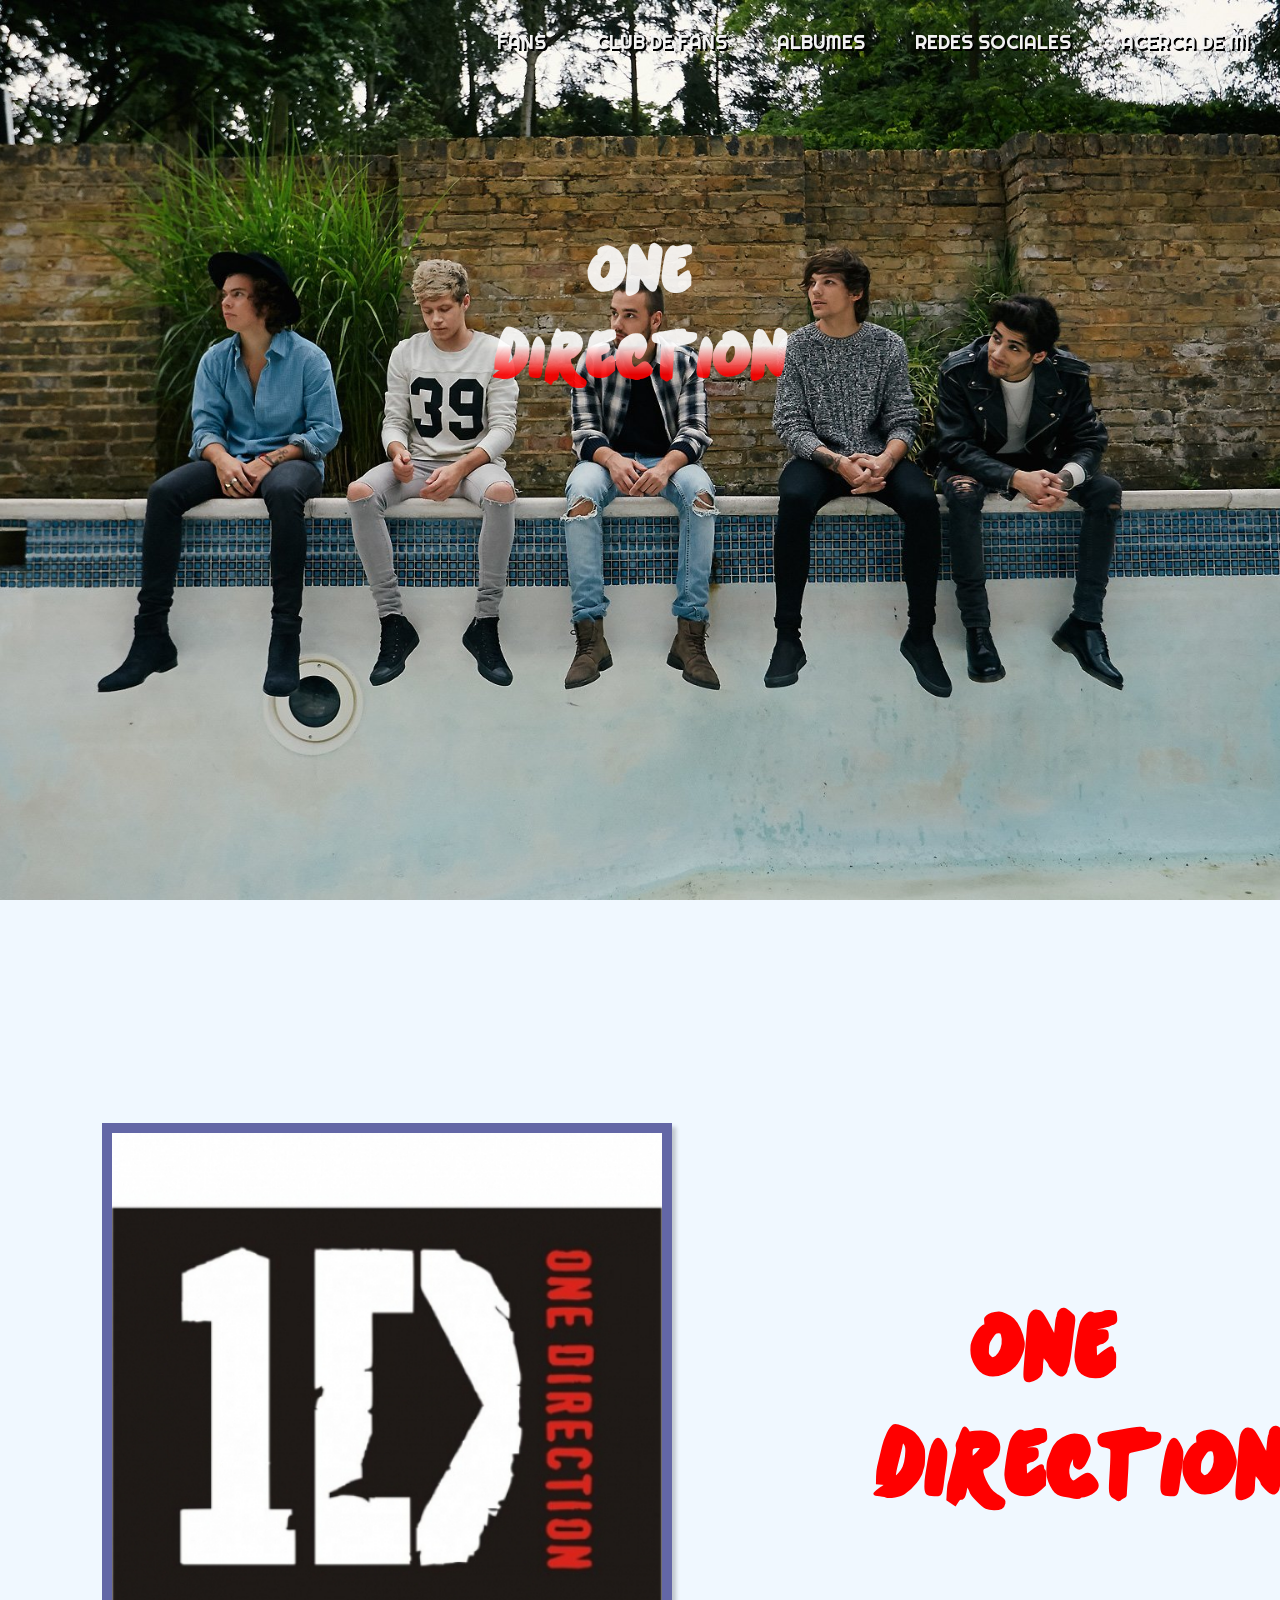
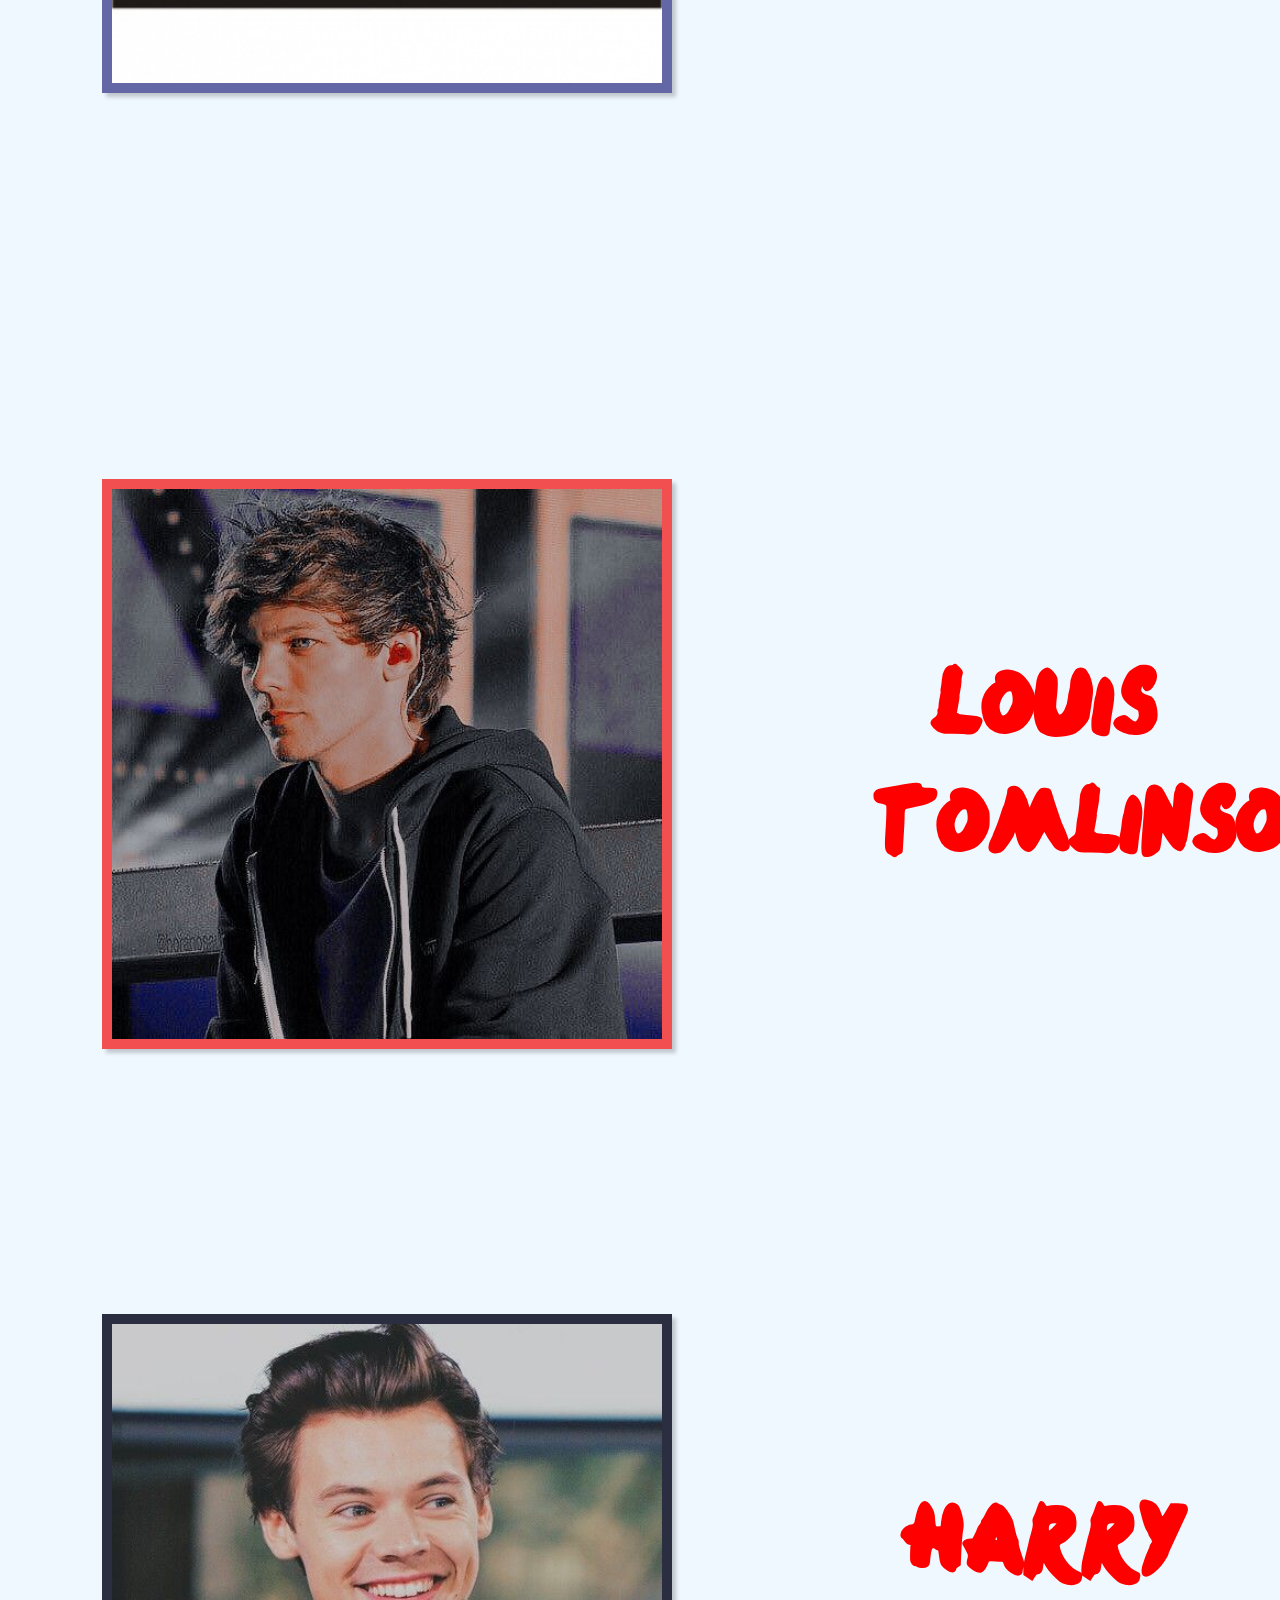
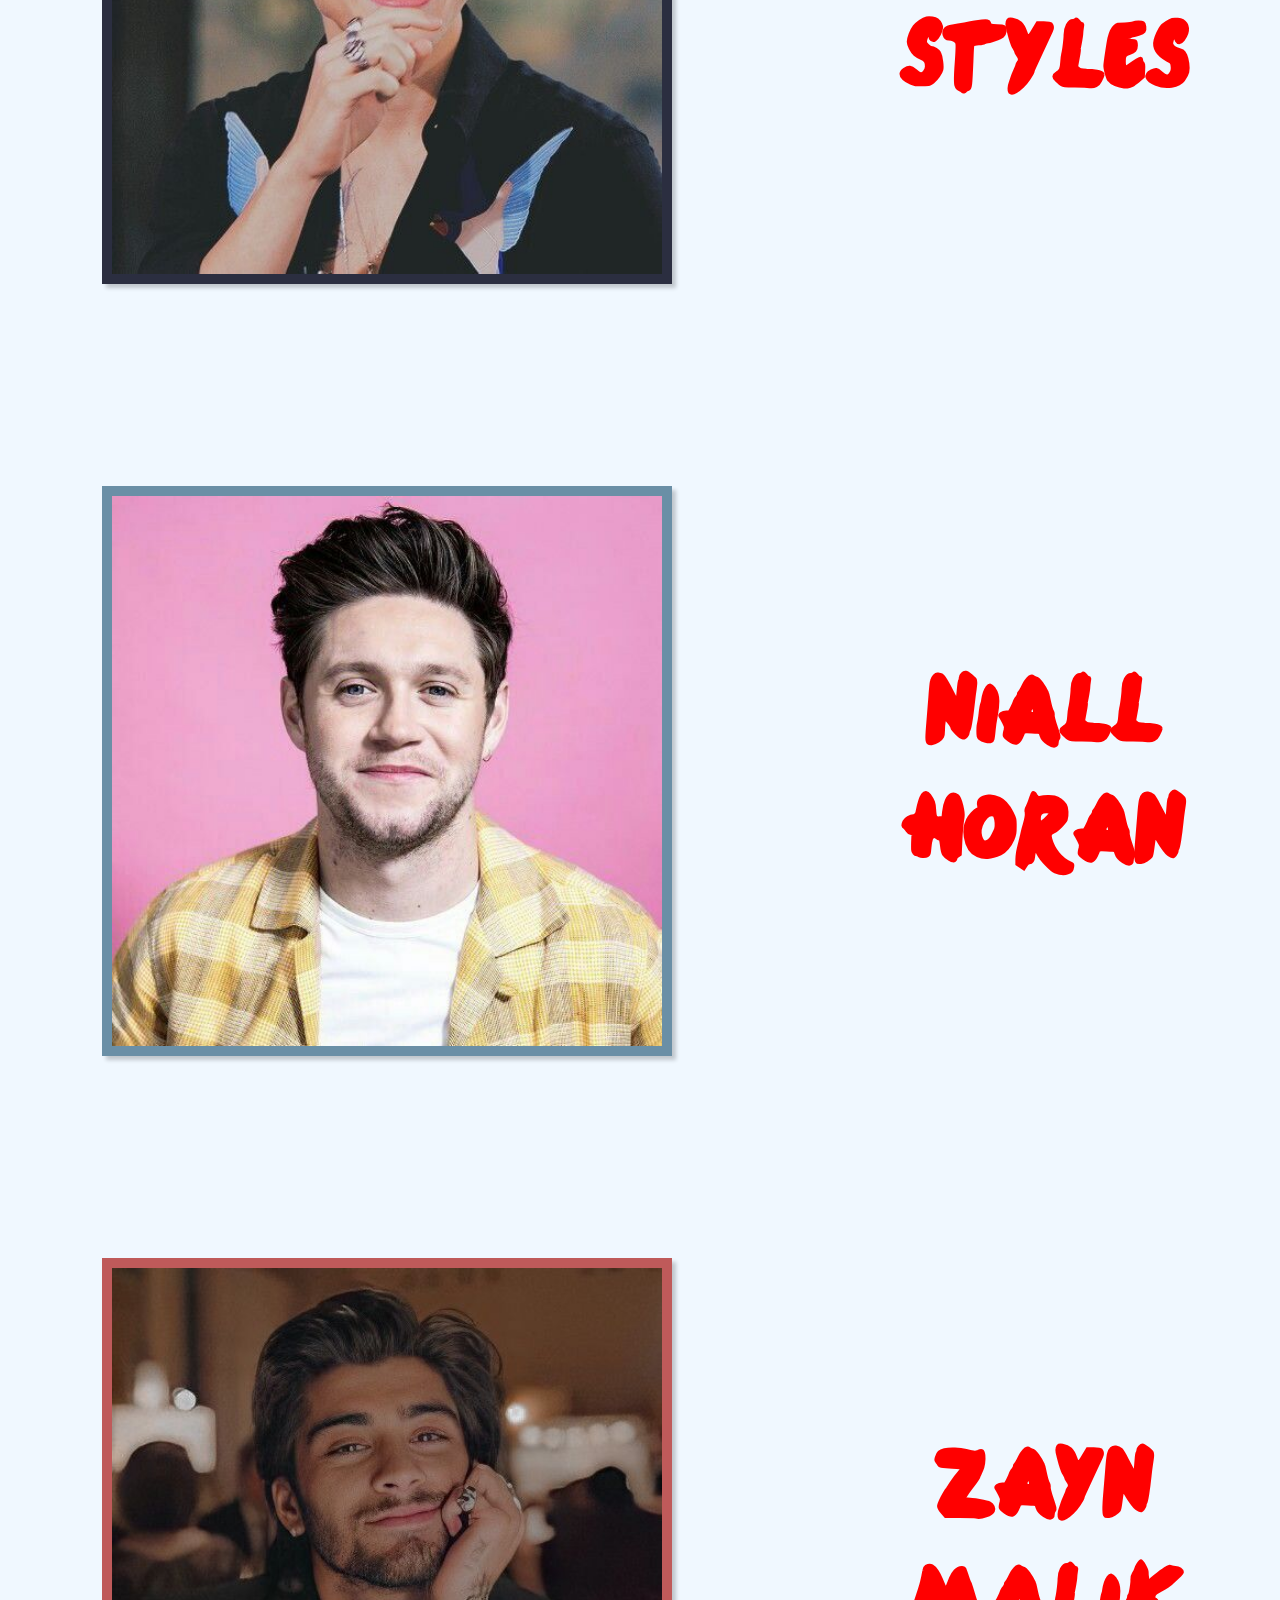
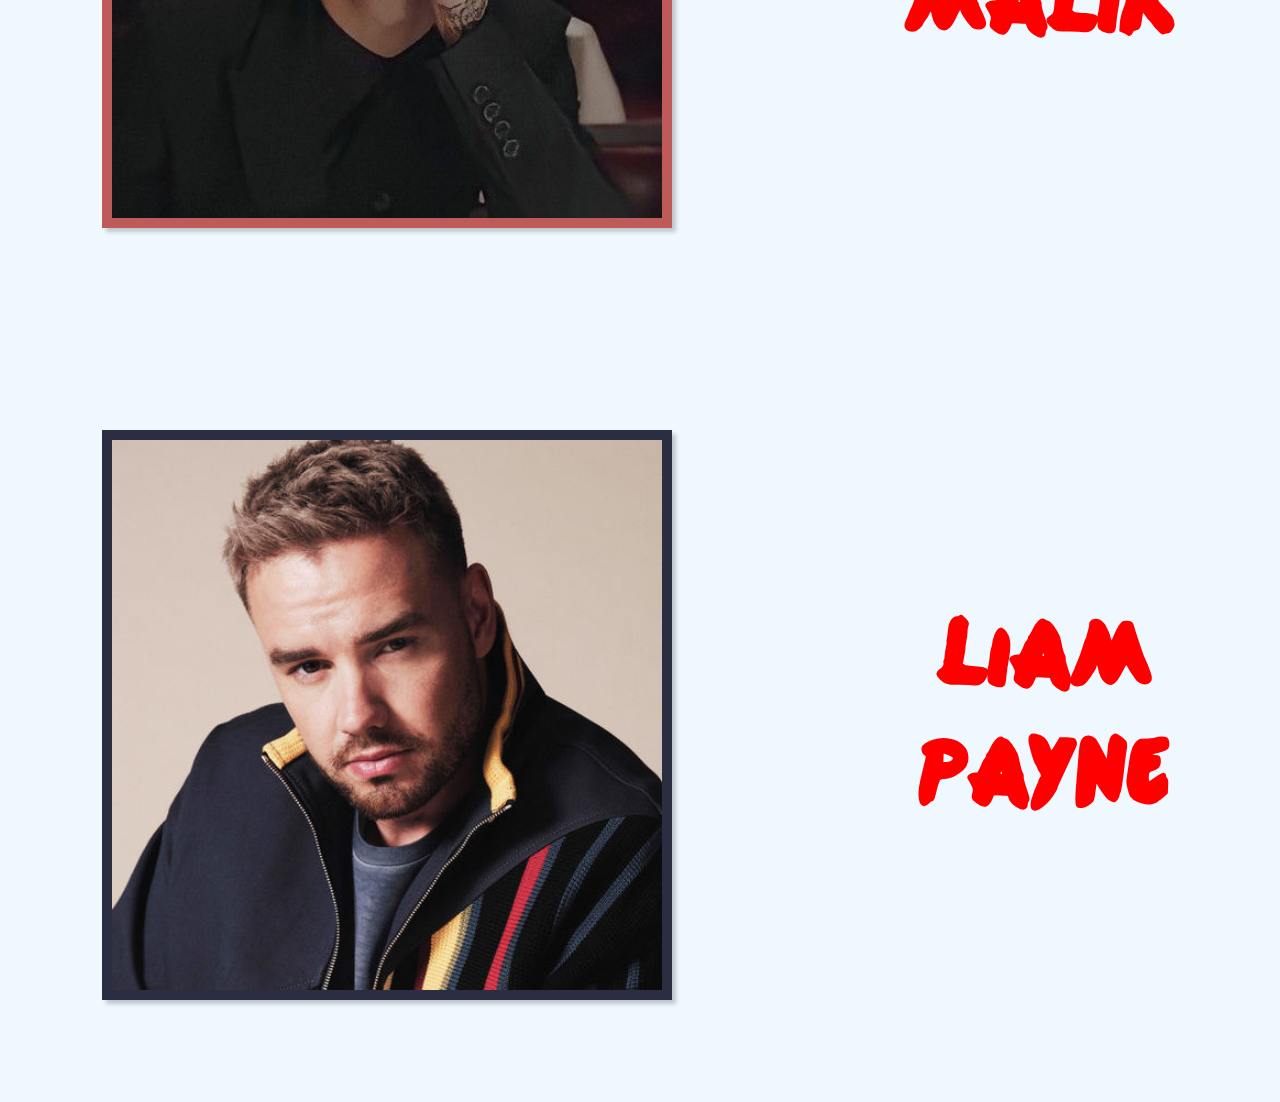
<file: index.html>
<!DOCTYPE html>
<html lang="es">
<head>
    <meta charset="UTF-8">
    <meta name="viewport" content="width=device-width, initial-scale=1.0">
    <title>One Direction</title>
    <link rel="stylesheet" type="text/css"  href="css/estilo.css">
    <link href="https://fonts.googleapis.com/css2?family=Righteous&display=swap" rel="stylesheet">
    <link href="https://fonts.googleapis.com/css2?family=Indie+Flower&family=Righteous&display=swap" rel="stylesheet">
</head>
<body>
    <nav>
        <div id="logo"></div>

        <ul>
            <li><a href="fans/index.html">FANS</a></li>
            <li><a href="Formulario/index2.html">CLUB DE FANS</a></li>
            <li><a href="carrusel.1ALUMNO/index.html">ALBUMES</a></li>
            <li><a href="Redes_Sociales/index.html">REDES SOCIALES</a></li>
            <li><a href="Acercademi/index.html">ACERCA DE MI</a></li>
        </ul>
    </nav>

    <section id="slider">
        <div id="content-images-slider">
            <div class="image-slider rellax" data-rellax-speed="-10" style="background-image: url(images/1d.jpg)"></div>
            <div class="text-slider rellax" data-rellax-speed="-25">
                <h1 id="slider-text">ONE DIRECTION</h1><br>
            
            </div>


        </div>
    </section>
    
    <section id="content"></section>

    <script src='js/rellax.min.js'></script>
    <script src='js/index.js'></script>

    <table>
        <tr>
            
            <td><img class="onedi" src="images/logo.jpg"></td>
            <td><h1>ONE DIRECTION</h1></td>
            <td><p>One Direction, a menudo abreviado como 1D, es una boy band de origen británico que está compuesta por Harry Styles, Liam Payne, Niall Horan y Louis Tomlinson. 
                Dentro de la agrupación también estuvo Zayn Malik hasta dejar la agrupación en 2015.
                La agrupación de One Direction se formaría durante los acontecimientos de la temporada del 2010 de The X Factor. En 2011 sacan su primer sencillo, What Makes You Beautiful, el cual tuvo excelentes ventas dentro y fuera de Reino Unido. 
                Y, luego de sacar su primer álbum, Up All Night, llegarían a lo alto de distintos puestos en rankings de venta alrededor del mundo. La fama y el repertorio de One Direction seguirían creciendo con el pasar de los siguientes años, lanzando al mercado los álbumes Midnight Memories y Four. 
                Y, todo seguiría el mismo curso de fama hasta que en marzo del 2015 Malik anuncia su retirada del grupo, sin ningún problema interno con la agrupación según se reportó.
                Después de esto sacarían al mercado un álbum titulado Made in the AM. en el 2015 antes de que anunciaran una pausa indefinida.</p></td>

        
        </tr>

        <tr>
            
                <td><img class="louis" src="images/Louis.jpg"></td>
                <td><h1>Louis Tomlinson</h1></td>
                <td><p>Louis William Tomlinson, conocido en el mundo de la música como Louis Tomlinson, es un cantante, compositor y jugador de fútbol británico, reconocido por ser uno de los integrantes de la banda One Direction. 
                    Nació en Doncaster, Reino Unido el 24 de diciembre de 1991, y es hijo de Troy Austin y Johannah Poulston. En el año 2010, Louis Tomlinson presentó audición en The X Factor, interpretando la canción “Hey There Delilah” de Plain White T’s, con la que logró avanzar a la siguiente fase. 
                    Después de la audición en The X Factor, la jurado Nicole Scherzinger sugirió que Louis Tomlinson formara parte de una futura banda que se llamaría One Direction. 
                    En su trayectoria con One Direction, Louis Tomlinson ha compuesto temas como “Taken”, “Everything About You”, “Same Mistakes”, “Last First Kiss”, “Back for You” y “Summer Love”, los cuales pertenecen a los álbumes Up All Night y Take Me Home.</p></td>

        </tr>

        <tr>
            
            <td><img class="harry" src="images/Harry.jpg"></td>
            <td><h1>Harry Styles</h1></td>
            <td><p>Nacido en Redditch (Inglaterra) en 1994, Harry Styles se hizo famoso al integrar la boy band One Direction. 
                Fenómeno de ventas en todo el mundo desde su surgimiento en 2010.Styles, uno los principales compositores del grupo, no tardó en lanzarse como solista. 
                Inspirado por el rock y pop de los setenta, su primer álbum Harry Styles (2017) alcanzó el primer puesto en varios países, entre ellos Inglaterra y Estados Unidos. 
                Ese mismo año debutó como actor cinematográfico con un pequeño papel en la aclamada Dunkerque de Christopher Nolan.
                En octubre del 2019 sale a la luz con su segundo álbum como solista llamado “Fine Line“. Teniendo nuevamente un gran éxito en popularidad. </p></td>
        </tr>

        <tr>
            
            <td><img class="niall" src="images/Niall.jpg"></td>
            <td><h1>Niall Horan</h1></td>
            <td><p>Niall Horan nació el 13 de septiembre de 1993 dentro de Mullingar, República de Irlanda.
                Niall James Horan es un músico de origen irlandés, que se hizo famoso después de aparecer dentro del programa de The X Factor, 
                posteriormente formando parte de One Direction para competir dentro del mismo.
                Luego de alejarse de su actividad en One Direction, cofundaría una compañía de gestión de talento de golf llamada Modest Golf en 2016.
                Más tarde, en 2017, sacaría su primer disco, llamado Flicker. Este tuvo una buena acogida por parte del público, 
                obteniendo el primer lugar en el Billboard 200. Su segundo álbum vendría en 2020, con Heartbreak Weather. </p></td>
        </tr>

        <tr>
            
            <td><img class="zayn" src="images/Zayn.jpg"></td>
            <td><h1>Zayn Malik</h1></td>
            <td><p>Nacido Zain Javadd Malik, también conocido como “Zayn” de manera sencilla, es un músico de origen inglés.
                Nació el 12 de enero de 1993 en Bradford, West Yorkshire, Inglaterra y fue criado por sus padres Yaser Malik y Tricia Brannan Malik.
                Todo estaría bien durante varios años, siendo Zayn conocido por dar muchas de las notas más altas del grupo, 
                pero en el 2015 optaría por dejar de lado su carrera con One Direction. 
                Durante el 2015 tuvo distintas experimentaciones con el hip hop, género que siempre lo identificó de alguna manera u otra desde pequeño, 
                lo cual lo llevó a firmar con RCA Records unos pocos meses después, en julio. </p></td>
        </tr>

        <tr>
            
            <td><img class="liam" src="images/Liam.jpg"></td>
            <td><h1>Liam Payne</h1></td>
            <td><p>Liam Payne nació el 29 de agosto de 1993, en Heath Town, Inglaterra. Sus padres son 
                Karen Payne y Geoff Payne, una enfermera y un ajustador mecánico.
                Se considera que ha sido el responsable de escribir al menos la mitad de las canciones del grupo.
                Desde entonces ha tenido varias incursiones en el género del Hip Hop como cantautor de las canciones, a menudo trabajando con figuras como 
                J Balvin, Juicy J y hasta A Boogie wit da Hoodie, entre otros; llegando a tener un gran éxito entre la crítica y sus fanáticos. </p></td>
        </tr>
    </tr>
</body>
</html>
</file>
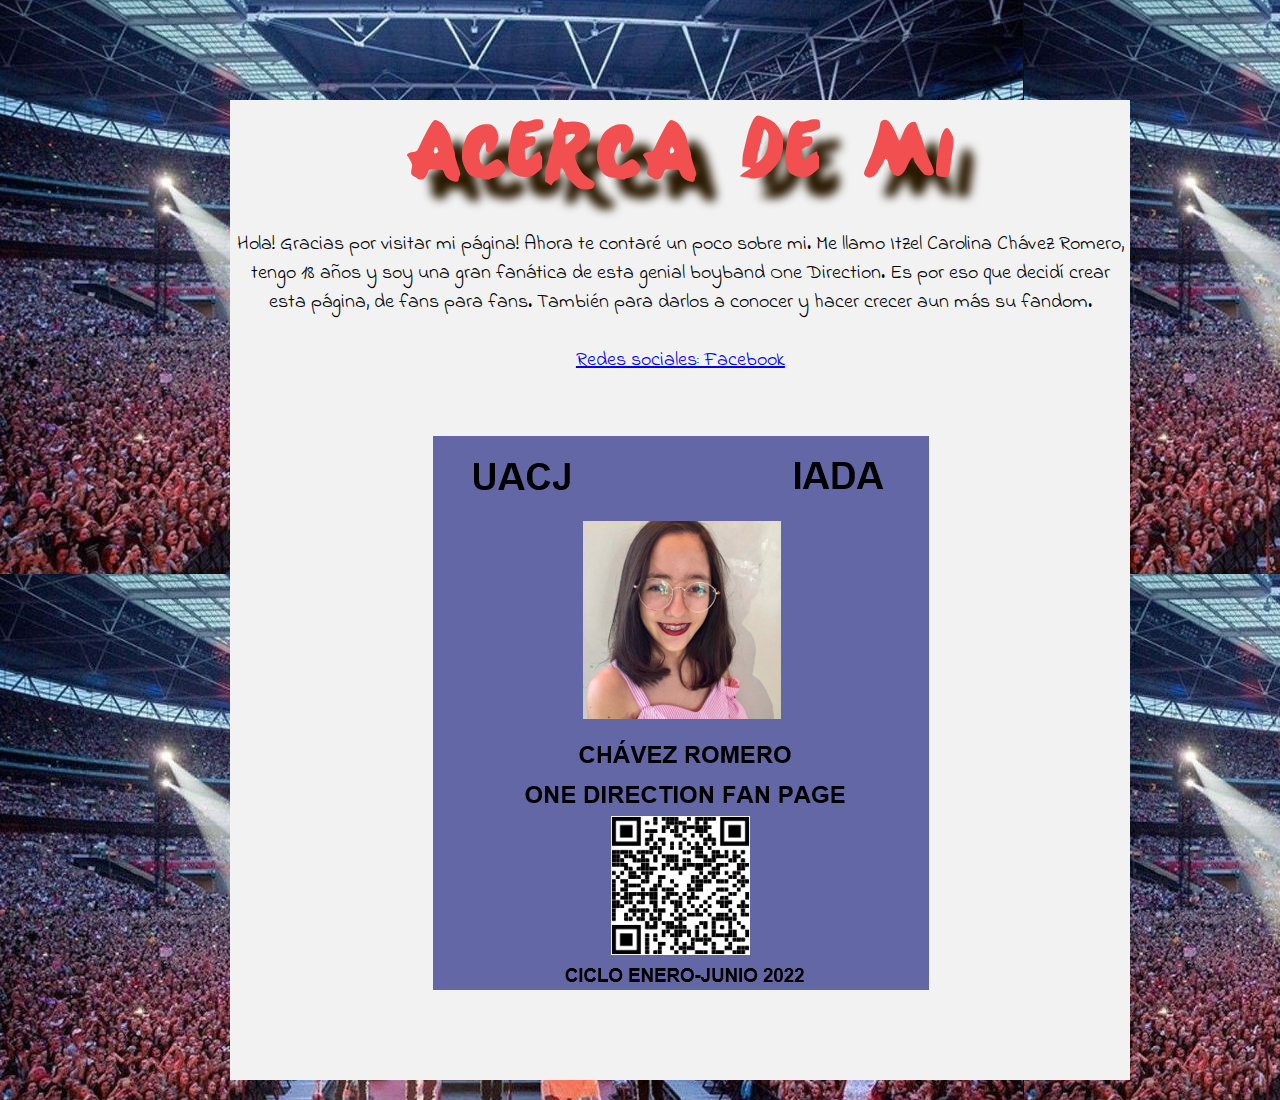
<file: Acercademi/index.html>
<!DOCTYPE html>
<html lang="es">
<head>
    <meta charset="UTF-8">
    <meta name="viewport" content="width=device-width, initial-scale=1.0">
    <meta hhtp-equiv="X-UA-Compatible" content="ie=edge">
    <title> ACERCA DE MI</title>
    <link href="css/estilo.css" rel="stylesheet">
    <link href="https://fonts.googleapis.com/css2?family=Indie+Flower&family=Righteous&display=swap" rel="stylesheet">
    <link href="https://fonts.googleapis.com/css2?family=Righteous&display=swap" rel="stylesheet">
</head>

<body>
    <header class="identico">
        <section id="Principal">
            <p>ACERCA DE MI</p>
        </section>
        <img class="onedi" src="img/qr.png">
    </header>
    
    <main class="identico"> 
        <section id="yo">
            Hola! Gracias por visitar mi página! Ahora te contaré un poco sobre mi. Me llamo Itzel Carolina Chávez Romero, 
            tengo 18 años y soy una gran fanática de esta genial boyband One Direction. Es por eso que decidí crear esta página, 
            de fans para fans. También para darlos a conocer y hacer crecer aun más su fandom.
            <br><br><a href="https://www.facebook.com/itzel.chavez13" target="_blank">Redes sociales: Facebook</a>
        </section>
        
    </main>
    
    <main class="redes"> 
        <section id="yo">
            
            
        </section>
        
    </main>

</body>

</html>
</file>
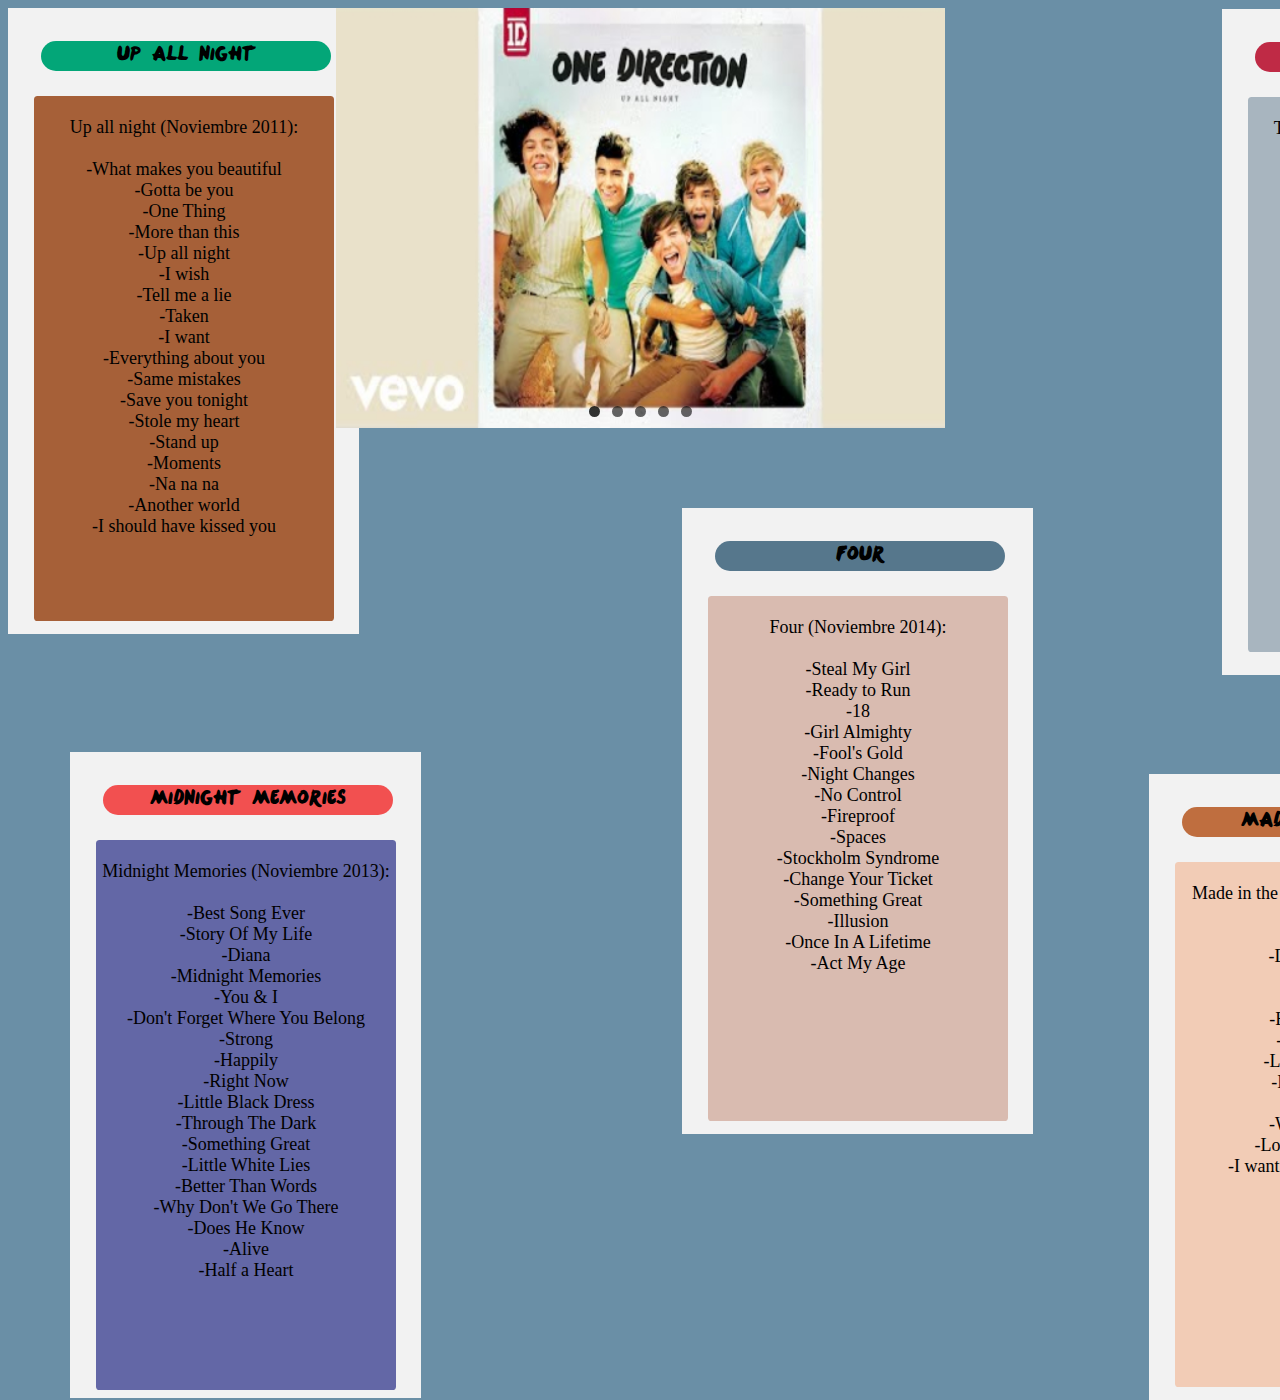
<file: carrusel.1ALUMNO/index.html>
<!DOCTYPE html>
<html xmlns="http://www.w3.org/1999/xhtml" lang="es">
<head>
    <meta http-equiv="Content-Type" content="text/html; charset=utf-8" />
    <title>ALBUMES</title>
    <link rel="stylesheet" type="text/css" href="css/estilo.css" />
</head>

<body>

    <ul class="slides">
        
        <!--RADIO-BUTTON-IMG-1-->
        <input type="radio" name="radio-btn" id="img-1" checked />
        <li class="slide-container">
            <div class="slide">
                <a href="https://youtu.be/oMhYavWQpZg" target="_blank"> <image src="imagenes/1.jpg" /></a>
            </div>
            <div class="nav">
                <label for="img-5" class="prev">&#x2039;</label>
                <label for="img-2" class="next">&#x203a;</label>
            </div>
        </li>

        <!--RADIO BUTTON IMG-2-->
        <input type="radio" name="radio-btn" id="img-2" />
        <li class="slide-container">
            <div class="slide">
                <a href="https://youtu.be/3b_1Ghiuovo" target="_blank"><img src="imagenes/2.jpg" /></a>
            </div>
            <div class="nav">
                <label for="img-1" class="prev">&#x2039;</label>
                <label for="img-3" class="next">&#x203a;</label>
            </div>
        </li>

        <!--RADIO BUTTON IMG-3-->
        <input type="radio" name="radio-btn" id="img-3" />
        <li class="slide-container">
            <div class="slide">
                <a href="https://youtu.be/Hgf7KI9p1xI" target="_blank"><img src="imagenes/3.jpg" /></a>
            </div>
            <div class="nav">
                <label for="img-2" class="prev">&#x2039;</label>
                <label for="img-4" class="next">&#x203a;</label>
            </div>
        </li>
        <!--RADIO BUTTON IMG-4-->
        <input type="radio" name="radio-btn" id="img-4" />
        <li class="slide-container">
            <div class="slide">
                <a href="https://youtu.be/zRRn7D-6qGw" target="_blank"><img src="imagenes/4.jpg" /></a>
            </div>
            <div class="nav">
                <label for="img-3" class="prev">&#x2039;</label>
                <label for="img-5" class="next">&#x203a;</label>
            </div>
        </li>
        <!--RADIO BUTTON IMG-5-->
        <input type="radio" name="radio-btn" id="img-5" />
        <li class="slide-container">
            <div class="slide">
                <a href="https://youtu.be/2p2QT7EB0rk" target="_blank"><img src="imagenes/5.jpg" /></a>
            </div>
            <div class="nav">
                <label for="img-4" class="prev">&#x2039;</label>
                <label for="img-1" class="next">&#x203a;</label>
            </div>
        </li>

        <!--DOTS-->
        <li class="nav-dots">
            <label for="img-1" class="nav-dot" id="img-dot-1"></label>
            <label for="img-2" class="nav-dot" id="img-dot-2"></label>
            <label for="img-3" class="nav-dot" id="img-dot-3"></label>
            <label for="img-4" class="nav-dot" id="img-dot-4"></label>
            <label for="img-5" class="nav-dot" id="img-dot-5"></label>

        </li>
    </ul>

    <div id="upall1">
        <div class="upall2">UP ALL NIGHT</div>
        <div class="upall3"><br>Up all night (Noviembre 2011):<br>
            <br>-What makes you beautiful
            <br>-Gotta be you
            <br>-One Thing
            <br>-More than this
            <br>-Up all night
            <br>-I wish
            <br>-Tell me a lie
            <br>-Taken
            <br>-I want
            <br>-Everything about you
            <br>-Same mistakes
            <br>-Save you tonight
            <br>-Stole my heart
            <br>-Stand up
            <br>-Moments
            <br>-Na na na
            <br>-Another world
            <br>-I should have kissed you
            
        </div>

    <div id="take1">
        <div class="take2">TAKE ME HOME</div>
        <div class="take3"><br>Take me home (Noviembre 2012):<br>
            <br>-Live While We're Young
            <br>-Kiss You 
            <br>-Little things
            <br>-C'mon, C'mon
            <br>-Last First Kiss
            <br>-Heart Attack 
            <br>-Rock Me 
            <br>-Change My Mind
            <br>-I Would
            <br>-Over Again
            <br>-Back For You
            <br>-They Don't Know About Us
            <br>-She's Not Afraid
            <br>-Loved You First
            <br>-Nobody Compares
            <br>-Still The One
            <br>-Truly, madly, deeply
            <br>-Magic
            <br>-Irresistible
                
        </div>

    <div id="mid1">
        <div class="mid2">MIDNIGHT MEMORIES</div>
        <div class="mid3"><br>Midnight Memories (Noviembre 2013):<br>
            <br>-Best Song Ever
            <br>-Story Of My Life
            <br>-Diana
            <br>-Midnight Memories
            <br>-You & I
            <br>-Don't Forget Where You Belong
            <br>-Strong
            <br>-Happily
            <br>-Right Now
            <br>-Little Black Dress
            <br>-Through The Dark
            <br>-Something Great
            <br>-Little White Lies
            <br>-Better Than Words
            <br>-Why Don't We Go There
            <br>-Does He Know
            <br>-Alive
            <br>-Half a Heart
            
                    
        </div>

    <div id="four1">
        <div class="four2">FOUR</div>
        <div class="four3"><br>Four (Noviembre 2014):<br>
            <br>-Steal My Girl
            <br>-Ready to Run
            <br>-18
            <br>-Girl Almighty
            <br>-Fool's Gold
            <br>-Night Changes
            <br>-No Control
            <br>-Fireproof
            <br>-Spaces
            <br>-Stockholm Syndrome
            <br>-Change Your Ticket
            <br>-Something Great
            <br>-Illusion
            <br>-Once In A Lifetime
            <br>-Act My Age           
        </div>

    <div id="am1">
        <div class="am2">MADE IN THE A.M</div>
        <div class="am3"><br>Made in the A.M (Noviembre 2015):<br>
            <br>-Hey Angel
            <br>-Drag me down
            <br>-Perfect
            <br>-Infinty
            <br>-End of the day
            <br>-If I could fly
            <br>-Long way down
            <br>-Never enough
            <br>-Olivia
            <br>-What a feeling
            <br>-Love you goodbye
            <br>-I want to write you a song
            <br>-History
            <br>-AM         
        </div>
</body>
</file>
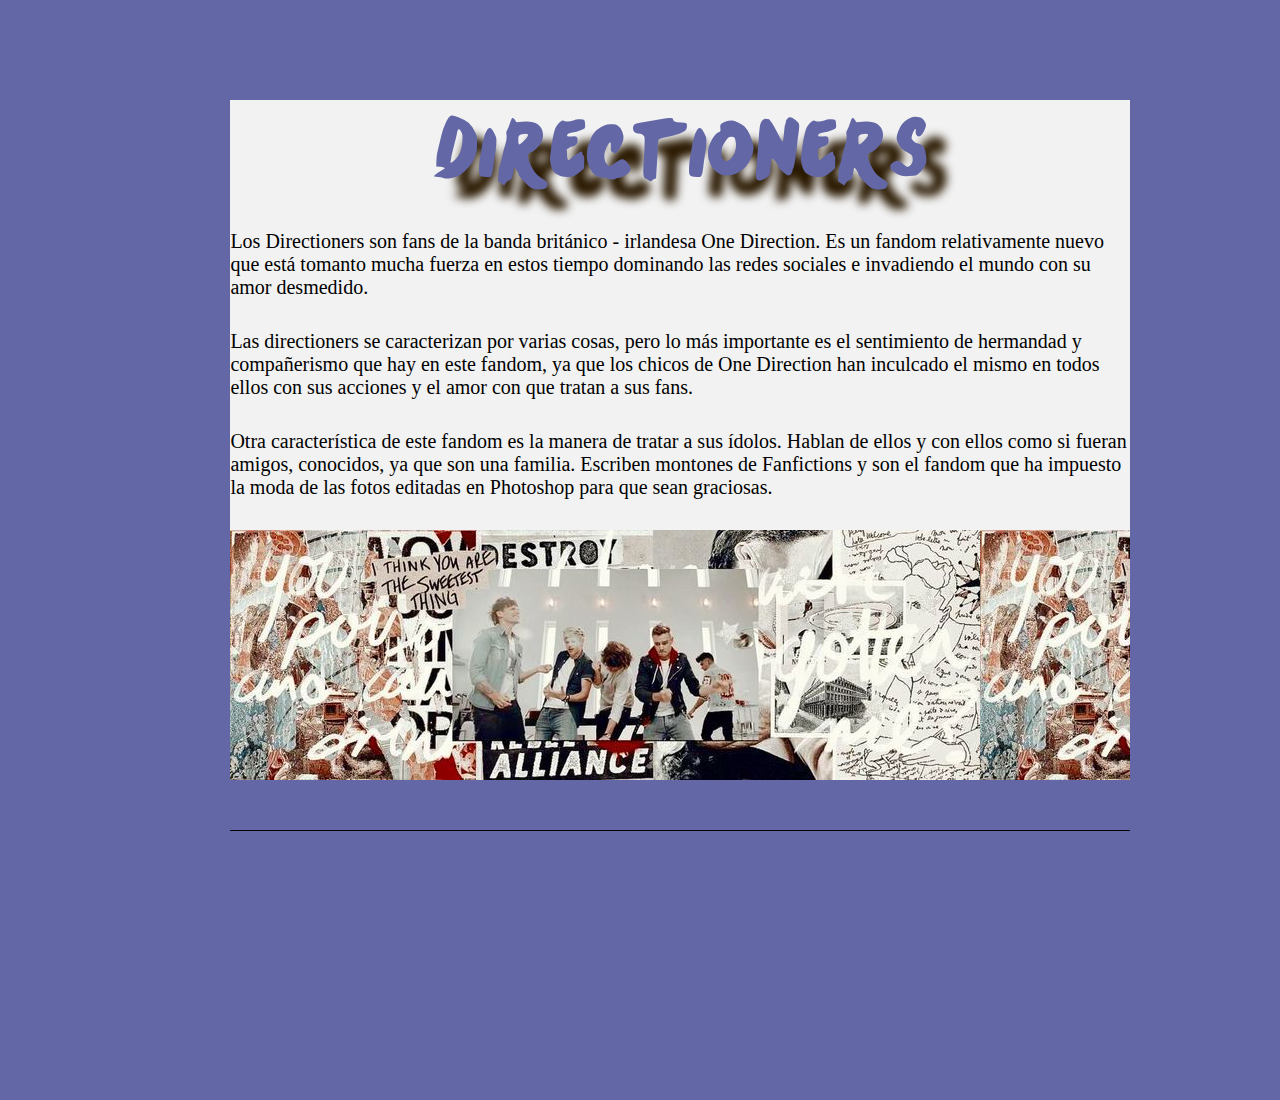
<file: fans/index.html>
<!DOCTYPE html>
<html lang="es">
<head>
    <meta charset="UTF-8">
    <meta name="viewport" content="width=device-width, initial-scale=1.0">
    <meta hhtp-equiv="X-UA-Compatible" content="ie=edge">
    <title>FANS</title>
    <link href="css/estilo.css" rel="stylesheet">
</head>

<body>
    <header class="identico">
        <section id="Principal">
            <p>DIRECTIONERS</p>
        </section>
    </header>
    
    <main class="identico">
        <section id="Servicios">
            Los Directioners son fans de la banda británico - irlandesa One Direction. Es un fandom relativamente nuevo que está tomanto mucha fuerza en estos tiempo dominando las redes sociales e invadiendo el mundo con su amor desmedido.
            <a img class="identico" src="/fans/images/fans.jpg"> </a>
        </section>

    </main>
    <main class="identico">
        <section id="Nosotros">
            Las directioners se caracterizan por varias cosas, pero lo más importante es el sentimiento de hermandad y compañerismo que hay en este fandom, ya que los chicos de One Direction han inculcado el mismo en todos ellos con sus acciones y el amor con que tratan a sus fans. 
        </section>
    </main>
    <main class="identico">
        <section id="Nosotros">
            Otra característica de este fandom es la manera de tratar a sus ídolos. Hablan de ellos y con ellos como si fueran amigos, conocidos, ya que son una familia. Escriben montones de Fanfictions y son el fandom que ha impuesto la moda de las fotos editadas en Photoshop para que sean graciosas.
        </section>
    </main>
    <footer class="identico" >
        <section id="Contacto">
        
        </section>
    </footer>

</body>

</html>
</file>
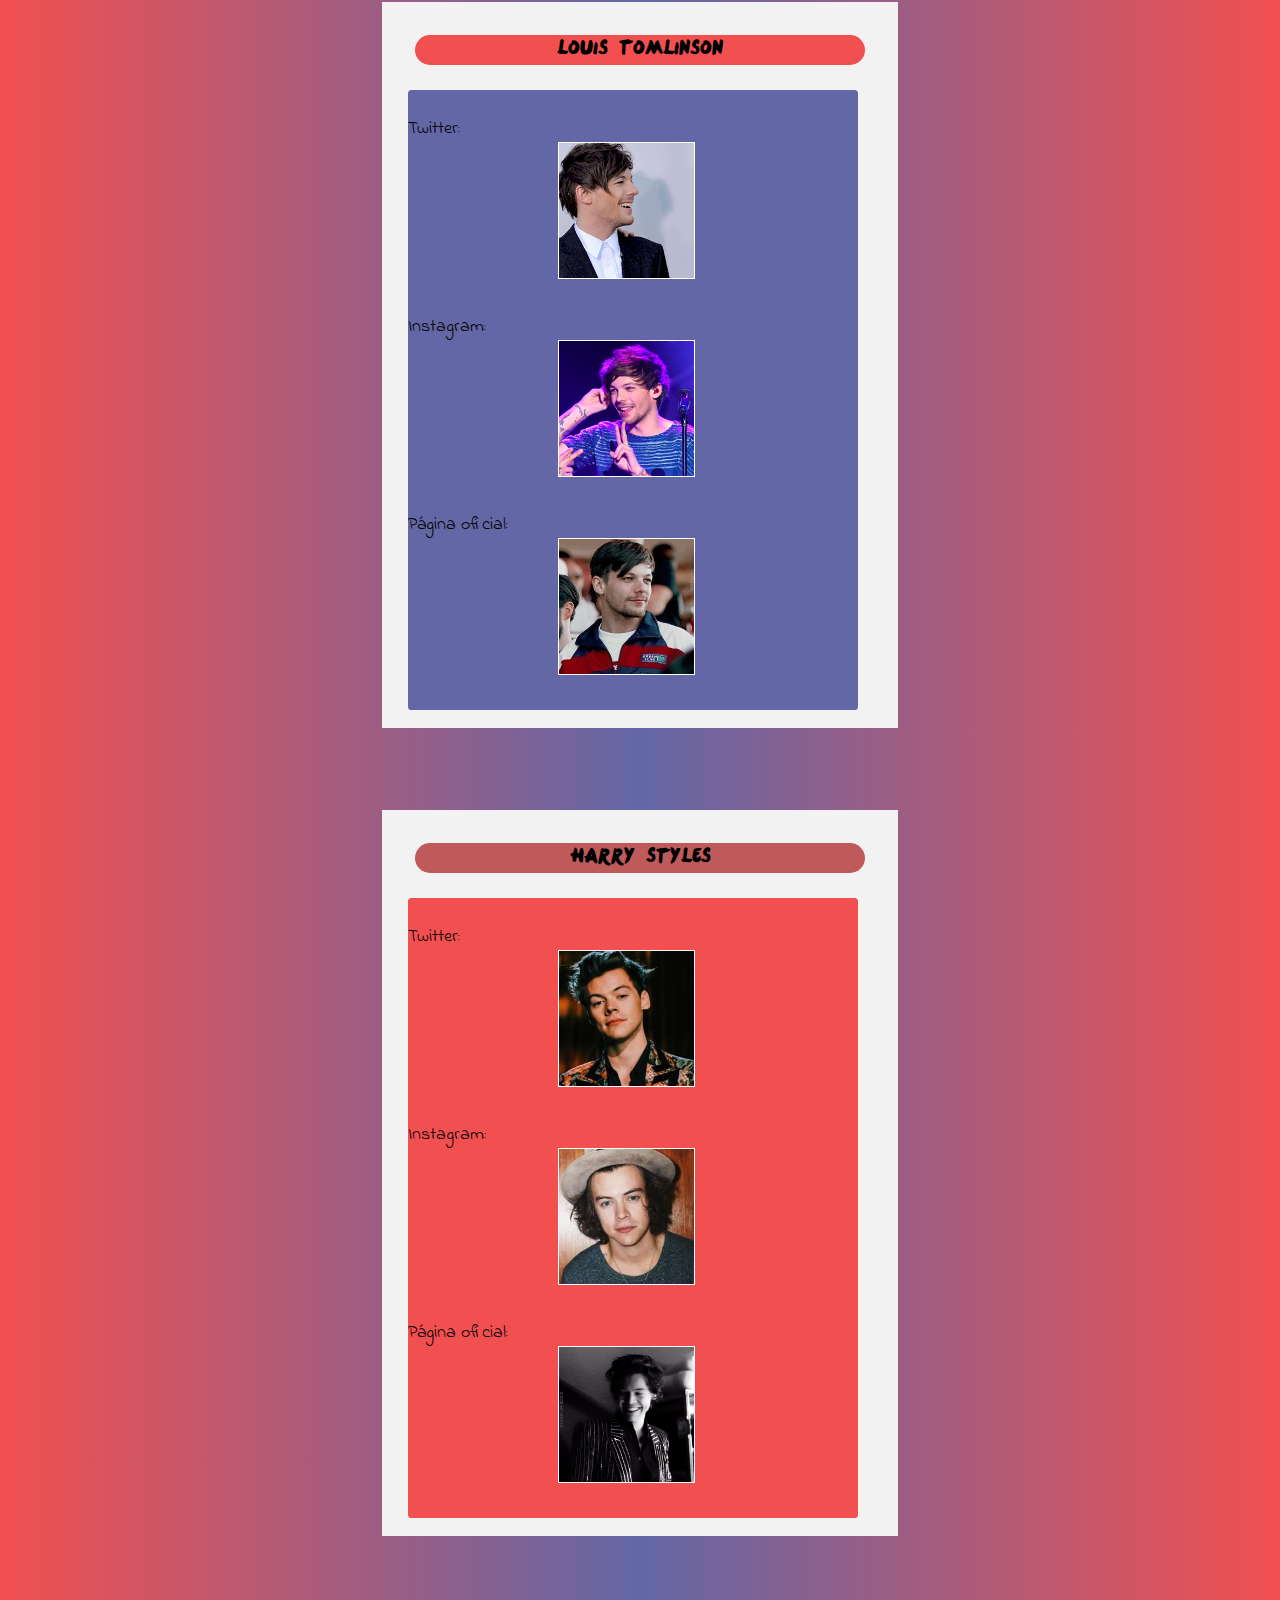
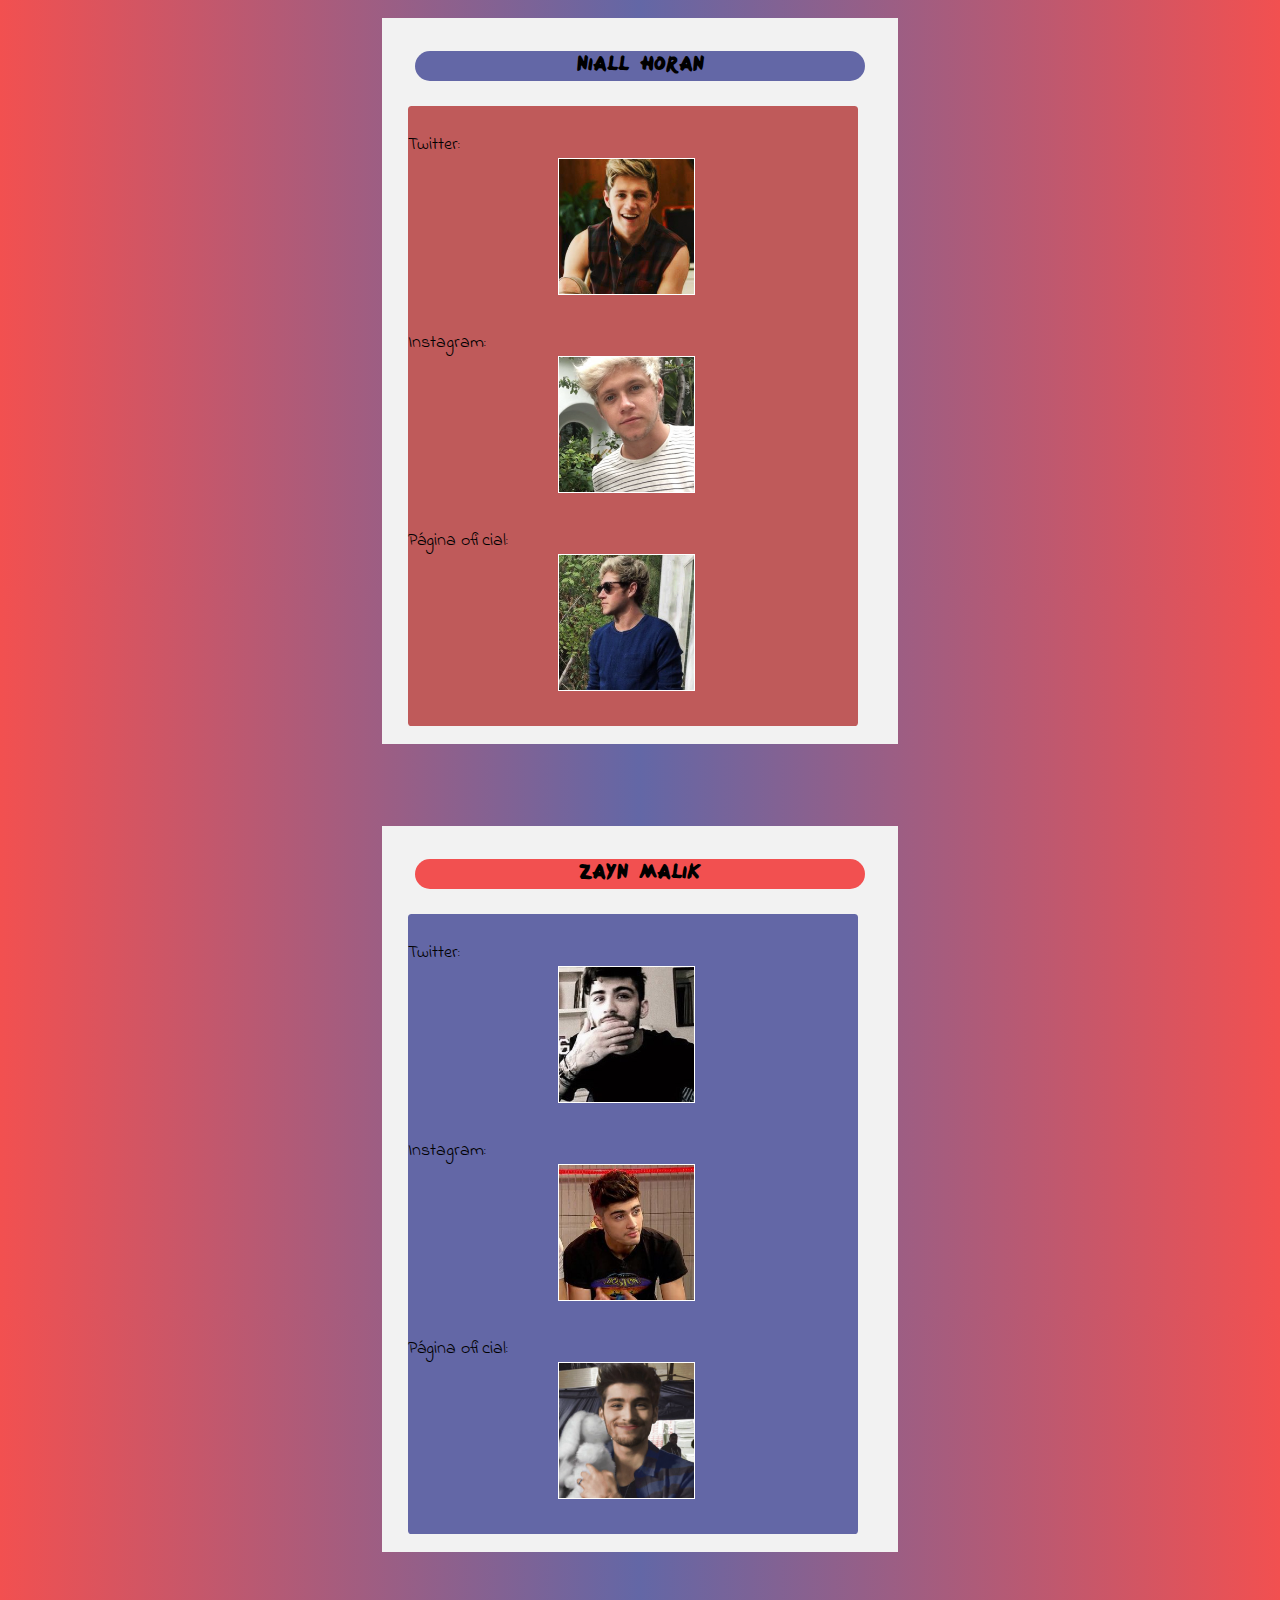
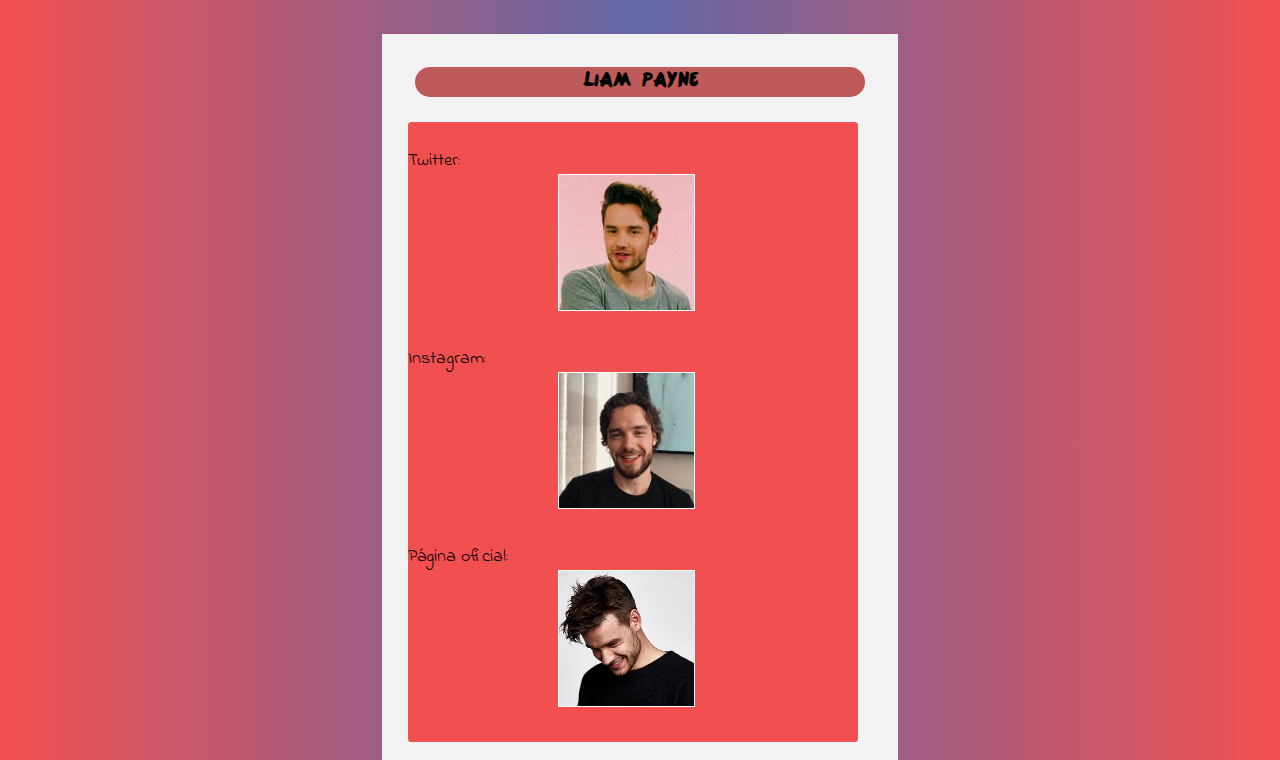
<file: Redes_Sociales/index.html>
<!DOCTYPE html>
<html>
<head>
    <title>Redes Sociales</title>
    <meta http-equiv="Content-Type"; charset="utf-8" />
    <meta name="viewport" content="width=device-width, initial-scale=1, maximum-scale=1" />
    <link rel="stylesheet" type="text/css" href="css/estilo.css" media="screen">
    <link href="https://fonts.googleapis.com/css2?family=Indie+Flower&family=Righteous&display=swap" rel="stylesheet">
</head>

<body>
    
    <div id="louis1">
        <div class="louis2">Louis Tomlinson</div>
        <div class="louis3"><br>Twitter: 
            <br><a href="https://twitter.com/Louis_Tomlinson?ref_src=twsrc%5Egoogle%7Ctwcamp%5Eserp%7Ctwgr%5Eauthor" target="_blank"><img class="primera" src="/Redes_Sociales/images/1.png"></a><br>
            <br>Instagram: <br><a href="https://www.instagram.com/louist91/" target="_blank"><img class="primera" src="/Redes_Sociales/images/2.jpg"></a><br>
            <br>P&aacute;gina oficial: <br><a href="https://louis-tomlinson.com/" target="_blank"><img class="primera" src="/Redes_Sociales/images/3.jpg"></a><br>
            
        </div>

    <div id="harry1">
        <div class="harry2">Harry Styles</div>
        <div class="harry3"><br>Twitter: 
            <br><a href="https://twitter.com/Harry_Styles?ref_src=twsrc%5Egoogle%7Ctwcamp%5Eserp%7Ctwgr%5Eauthor" target="_blank"><img class="segunda" src="/Redes_Sociales/images/4.jpg"></a><br>
            <br>Instagram: <br><a href="https://www.instagram.com/harrystyles/" target="_blank"><img class="segunda" src="/Redes_Sociales/images/5.jpg"></a><br>
            <br>P&aacute;gina oficial: <br><a href="https://www.hstyles.co.uk/" target="_blank"><img class="segunda" src="/Redes_Sociales/images/6.jpg"></a><br>
        </div>

    <div id="niall1">
        <div class="niall2">Niall Horan</div>
        <div class="niall3"><br>Twitter: 
            <br><a href="https://twitter.com/NiallOfficial?ref_src=twsrc%5Egoogle%7Ctwcamp%5Eserp%7Ctwgr%5Eauthor" target="_blank"><img class="tercera" src="/Redes_Sociales/images/7.png"></a><br>
            <br>Instagram: <br><a href="https://www.instagram.com/niallhoran/" target="_blank"><img class="tercera" src="/Redes_Sociales/images/8.png"></a><br>
            <br>P&aacute;gina oficial: <br><a href="https://www.niallhoran.com/#/" target="_blank"><img class="tercera" src="/Redes_Sociales/images/9.png"></a><br>
        </div>

    <div id="zayn1">
        <div class="zayn2">Zayn Malik</div>
        <div class="zayn3"><br>Twitter: 
            <br><a href="https://twitter.com/zaynmalik?ref_src=twsrc%5Egoogle%7Ctwcamp%5Eserp%7Ctwgr%5Eauthor" target="_blank"><img class="cuarta" src="/Redes_Sociales/images/10.jpg"></a><br>
            <br>Instagram: <br><a href="https://www.instagram.com/zayn/" target="_blank"><img class="cuarta" src="/Redes_Sociales/images/11.jpg"></a><br>
            <br>P&aacute;gina oficial: <br><a href="https://www.inzayn.com/" target="_blank"><img class="cuarta" src="/Redes_Sociales/images/12.png"></a><br>
        </div>

    <div id="liam1">
        <div class="liam2">Liam Payne</div>
        <div class="liam3"><br>Twitter: 
            <br><a href="https://twitter.com/liampayne" target="_blank"><img class="quinta" src="/Redes_Sociales/images/13.jpg"></a><br>
            <br>Instagram: <br><a href="https://www.instagram.com/liampayne/?hl=es" target="_blank"><img class="quinta" src="/Redes_Sociales/images/14.jpg"></a><br>
            <br>P&aacute;gina oficial: <br><a href="https://www.liampayneofficial.com/#/" target="_blank"><img class="quinta" src="/Redes_Sociales/images/15.png"></a><br>
        </div>
</body>
</html>
</file>
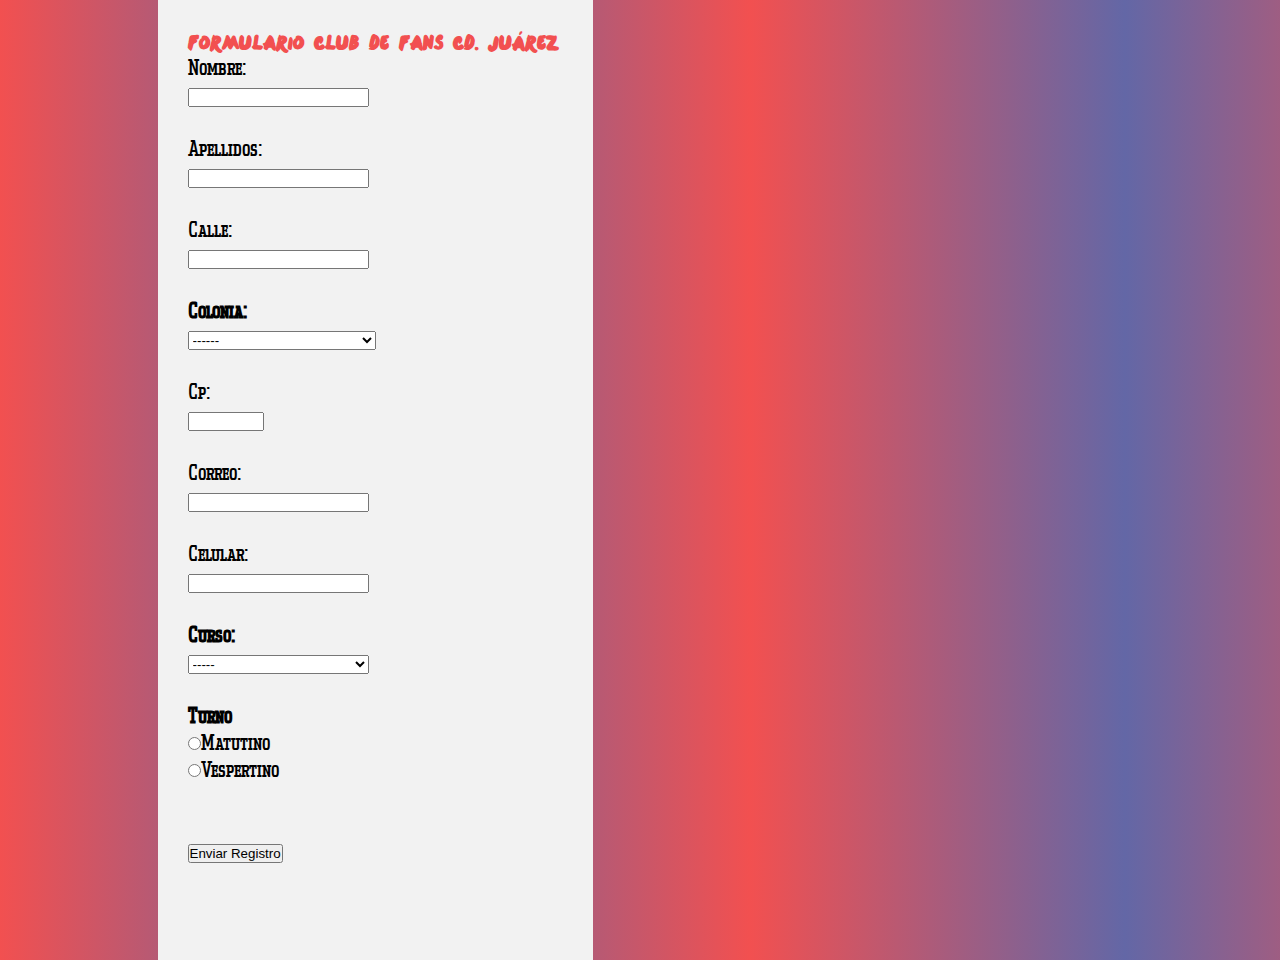
<file: Formulario/index2.html>
<!DOCTYPE html>
<html>
    <head>
        <meta http-equiv="Content-Type" content="text/html; charset=utf-8" />
        <title>Formulario Club de fans Cd. Juarez</title>
        <link href="estilo.css" rel="stylesheet" />
    </head>
    <body>

         <h2>Formulario Club de fans Cd. Ju&aacute;rez</h2>

        <form class="clientes" action="guardar.php" method="POST" id="contact_form" runat="server" enctype="multipart/form-data">

            <label for="Nombre">Nombre:</label><br>
            <input type="text" id="Nombre" name="Nombre" maxlength="30"required ><br><br>

            <label for="Apellidos">Apellidos:</label><br>
            <input type="text" id="Apellidos" name="Apellidos" maxlength="60"required ><br><br>

            <label for="Calle">Calle:</label><br>
            <input type="text" id="Calle" name="Calle" maxlength="60"required ><br><br>
            
            
            
            <h4>Colonia:</h4>
            <select name="Colonia"><br>
                <option value="">------</option>
                <option value="Colonia">Aztecas</option>
                <option value="Colonia">Fidel Velazquez</option>
                <option value="Colonia">Anapra</option>
                <option value="Colonia">Riveras del Bravo 8 secci&oacute;n</option>
                <option value="Colonia">Gomez Mor&iacute;n</option>
                <option value="Colonia">Campestre</option>
                <option value="Colonia">San Angel</option>
                <option value="Colonia">Insurgentes</option>
                <option value="Colonia">Infonavit Casas Grandes</option>
                <option value="Colonia">Francisco Sarabia</option>
            </select><br><br>
            
            <label for="Cp">Cp:</label><br>
            <input type="number" id="Cp" name="Cp" min="32000" max="32546"><br><br>
            
            <label for="Correo">Correo:</label><br>
            <input type="email" id="Correo" name="Correo" maxlength="60"required ><br><br>
            
            <label for="Cel">Celular:</label><br>
            <input type="text" id="Cel" name="Cel" maxlength="60"required ><br><br>
            
            <h4>Curso:</h4>
            <select name="Curso">
                <option value="">-----</option>
                <option value="materia">Introducci&oacute;n a Html5 CSS</option>
                <option value="materia">Matem&aacute;ticas discretas</option>
                <option value="materia">Tecnolog&iacute;as para el dise&ntilde;o</option>
                <option value="materia">Programaci&oacute;n</option>
                <option value="materia">Geometr&iacute;a 3d</option>
            </select><br><br>

            
            
            <h4>Turno</h4>
        <div><input type="radio" name="Turno" value="Matutino" /><label>Matutino</label></div>
        <div><input type="radio" name="Turno" value="Vespertino" /><label>Vespertino</label></div><br><br>

            <button class="submit" type="submit">Enviar Registro</button>
            </form>
    </body>
</html>
</file>
<file: css/estilo.css>
@font-face{/*1*/
    font-family: OneDirection;
    src: url(/fonts/OneDirection.ttf);

}

* {
    margin: 0;
    padding: 0;
    
    
}



html, body {
    width: 100%;
    height: 100%;
    background-color: aliceblue;
}

nav {
    position: fixed;
    width: 100%;
    top: 0;
    left: 0;
    z-index: 10;
    display: flex;
    justify-content: space-between;
}

nav ul {
    list-style: none;
    display: flex;
    margin-right: 30px;
    margin-top: 30px;
}

nav ul li:not(:last-child) {
    margin-right: 50px;
}

nav ul li a {
    text-decoration: none;
    color: rgb(242, 242, 242);
    text-shadow: 2px 2px rgb(0, 0, 0);
    font-size: 1.2em;
    font-family: 'Righteous', cursive;
}

section#slider {
    width: 100%;
    height: 100%;
    position: relative;
    overflow: hidden;
}

div#content-images-slider {
    position: absolute;
    top: 0;
    left: 0;
    width: 100%;
    height: 100%;

}

div.image-slider {
    position: absolute;
    top: 0;
    left: 0;
    width: 100%;
    height: 100%;
    background-repeat: no-repeat;
    background-position: bottom center;
    background-size: cover;
}

h1#slider-text {
    position: absolute;
    top: 35%;
    left: 50%;
    transform: translate(-50%, -50%);
    font-size: 5em;
    font-family: OneDirection;
    background: linear-gradient(0deg, rgb(255, 0, 0) 15%, rgb(255, 255, 255) 32%);
    -webkit-background-clip: text;
    -webkit-text-fill-color: transparent;
    
}


section#content {
    width: 100%;
    height: 0%;
    background-color: #f0f0f0;

}

div.text-slider {
    position: absolute;
    top: 0;
    left: 0;
    width: 100%;
    height: 100%;
    opacity: .9;
}

table{
    margin: auto;
    background-color: aliceblue;
    
}

tr{ padding: 18px; }

td{ padding: 100px;}

h1{
    color: red;
    width: 340px;
    text-align: center;
    font-family: OneDirection;
    font-size: 7em;
    
}

p{
    width: 340px;
    font-family: 'Indie Flower', cursive;
    font-size: 20px;
}
/*-----one direction-------------*/
.onedi{
    border: 10px solid #6367a6;
    float: left;
    width: 550px;
    height: 550px;
    -webkit-box-shadow: 4px 4px 4px rgba(0,0,0,0.2);
    -moz-box-shadow: 4px 4px 4px rgba(0,0,0,0.2);
    -box-shadow: 4px 4px 4px rgba(0,0,0,0.2);

    -webkit-transition: all 0.5s ease-out;
    -moz-transition: all 0.5s ease-out;
    -o-transition: all 0.5s ease-out;
}

.onedi:hover{
    -webkit-transform: rotate(-4deg);
    -moz-transform: rotate(-4deg);
    -o-transform: rotate(-4deg);
}

/*-------------------LOUIS--------------*/
.louis{
    border: 10px solid #f25050;
    float: left;
    width: 550px;
    height: 550px;
    -webkit-box-shadow: 4px 4px 4px rgba(0,0,0,0.2);
    -moz-box-shadow: 4px 4px 4px rgba(0,0,0,0.2);
    -box-shadow: 4px 4px 4px rgba(0,0,0,0.2);

    -webkit-transition: all 0.5s ease-out;
    -moz-transition: all 0.5s ease-out;
    -o-transition: all 0.5s ease-out;
}
.louis:hover{
    -webkit-transform: rotate(-4deg);
    -moz-transform: rotate(-4deg);
    -o-transform: rotate(-4deg);
}

/*-----------HARRY-----------------*/
.harry{
    border: 10px solid #2b2e40;
    float: left;
    width: 550px;
    height: 550px;
    -webkit-box-shadow: 4px 4px 4px rgba(0,0,0,0.2);
    -moz-box-shadow: 4px 4px 4px rgba(0,0,0,0.2);
    -box-shadow: 4px 4px 4px rgba(0,0,0,0.2);

    -webkit-transition: all 0.5s ease-out;
    -moz-transition: all 0.5s ease-out;
    -o-transition: all 0.5s ease-out;
}

.harry:hover{
    -webkit-transform: rotate(-4deg);
    -moz-transform: rotate(-4deg);
    -o-transform: rotate(-4deg);
}

/*-----------NIALL-------------*/
.niall{
    border: 10px solid #6a8fa6;
    float: left;
    width: 550px;
    height: 550px;
    -webkit-box-shadow: 4px 4px 4px rgba(0,0,0,0.2);
    -moz-box-shadow: 4px 4px 4px rgba(0,0,0,0.2);
    -box-shadow: 4px 4px 4px rgba(0,0,0,0.2);

    -webkit-transition: all 0.5s ease-out;
    -moz-transition: all 0.5s ease-out;
    -o-transition: all 0.5s ease-out;
}

.niall:hover{
    -webkit-transform: rotate(-4deg);
    -moz-transform: rotate(-4deg);
    -o-transform: rotate(-4deg);
}

/*-----------ZAYN-----------------------------------*/
.zayn{
    border: 10px solid #bf5a5a;
    float: left;
    width: 550px;
    height: 550px;
    -webkit-box-shadow: 4px 4px 4px rgba(0,0,0,0.2);
    -moz-box-shadow: 4px 4px 4px rgba(0,0,0,0.2);
    -box-shadow: 4px 4px 4px rgba(0,0,0,0.2);

    -webkit-transition: all 0.5s ease-out;
    -moz-transition: all 0.5s ease-out;
    -o-transition: all 0.5s ease-out;
}

.zayn:hover{
    -webkit-transform: rotate(-4deg);
    -moz-transform: rotate(-4deg);
    -o-transform: rotate(-4deg);
}

/*------------------LIAM---------------------*/
.liam{
    border: 10px solid #2b2e40;
    float: left;
    width: 550px;
    height: 550px;
    -webkit-box-shadow: 4px 4px 4px rgba(0,0,0,0.2);
    -moz-box-shadow: 4px 4px 4px rgba(0,0,0,0.2);
    -box-shadow: 4px 4px 4px rgba(0,0,0,0.2);

    -webkit-transition: all 0.5s ease-out;
    -moz-transition: all 0.5s ease-out;
    -o-transition: all 0.5s ease-out;
}

.liam:hover{
    -webkit-transform: rotate(-4deg);
    -moz-transform: rotate(-4deg);
    -o-transform: rotate(-4deg); 
}
</file>
<file: Acercademi/css/estilo.css>
@font-face{/*1*/
    font-family: OneDirection;
    src: url(/fonts/OneDirection.ttf);

}




body {
    width: 1200px; height: 1000px;
    background-color: #f25050;
    background-image: url(/Acercademi/img/1d.jpg);
    margin: auto;
    float: center;
    padding-left: 18%;
    
}

header {
    width: 900px; 
    height: 530px;
    background-color: rgb(242, 242, 242);
    text-align: center;
    
    
}

#Principal {
    font-size: 100px;
    color: rgb(242, 80, 80);
    text-align: center;
    text-shadow: 0.2em 0.2em 0.1em rgb(43, 26, 2);
    font-family: OneDirection;
    
}

.identico {
    font-family: 'Indie Flower', cursive;
    margin-bottom: -400px;
    text-align: center;
   
}

.onedi{
    margin: auto;
    float: center;
    padding-left: 1px;
    padding-top: 130px;
}

.redes{
    font-family: 'Indie Flower', cursive;
    text-align: center;
    padding-top: 550px;
}

nav {
    width: 900px; 
    height: 150px;
    background-color: rgb(248, 188, 188);
    padding-left: 1px;
    padding-top: 1px;
}

#nav {
    font-size: 16px;
}

main {
    width: 900px;
    height: 350px;
    background-color: rgb(242, 242, 242);
    font-size: 20px;
}
/*section {
    width: 900px;
    height: 300px;
    border-bottom: 1px solid rgb(0, 0, 0);
}

.section {
    width: 900px;
    background-color: rgb(231, 159, 138);
    color: rgb(33, 102, 102);
}*/



/*.hijo {
    font-size: 25px;

}
#Barra {
    width: 900px;
    background-color: rgb(255, 235, 205);
    
}*/



/*footer {
    width: 900px;
    height: 250px;
    background-color: rgb(233, 141, 168); 
    font-size: 25px;
    text-align: center;
    background-image: url(/fans/images/banner.jpg);
    color: rgb(0, 0, 0);
}*/
</file>
<file: carrusel.1ALUMNO/css/estilo.css>
html, body {
    background: #6A8FA6;
}

@font-face{/*1*/
    font-family: OneDirection;
    src: url(../fonts/OneDirection.ttf);

}
.slides {
    padding: 0;
    width: 609px;
    height: 420px;
    display: block;
    margin: 0 auto;
    position: relative;
}

.slides * {
    user-select: none;
    -ms-user-select: none;
    -moz-user-select: none;
    -khtml-user-select: none;
    -webkit-user-select: none;
    -webkit-touch-callout: none;
}

.slides input {
    display: none;
}

.slide-container {
    display: block;
}

.slide {
    top: 0;
    opacity: 0;
    width: 609px;
    height: 420px;
    display: block;
    position: absolute;
    transform: scale(0);
    transition: all .7s ease-in-out;
}

.slide img {
    width: 100%;
    height: 100%;
}

.nav label {
    width: 200px;
    height: 100%;
    display: none;
    position: absolute;

    opacity: 0;
    z-index: 9;
    cursor: pointer;

    transition: opacity .2s;

    color: #FFF;
    font-size: 156pt;
    text-align: center;
    line-height: 380px;
    font-family: "Varela Round", sans-serif;
    background-color: rgba(255, 2555, 255, .3);
    text-shadow: 0px 0px 15px rgb(119, 119, 119);
}

.slide:hover + .nav label {
    opacity: 0.5;
}

.nav label:hover {
    opacity: 1;
}

.nav .next {
    right: 0;
}

input:checked + .slide-container .slide {
    opacity: 1;
    transform: scale(1);
    transition: opacity 1s ease-in-out;
}

input:checked + .slide-container .nav label {
    display: block;
}

.nav-dots {
    width: 100%;
    bottom: 9px;
    height: 11px;
    display: block;
    position: absolute;
    text-align: center;
}

.nav-dots .nav-dot {
    top: -5px;
    width: 11px;
    height: 11px;
    margin: 0 4px;
    position: relative;
    border-radius: 100%;
    display: inline-block;
    background-color: rgba(0, 0, 0, 0.6);
}

.nav-dots .nav-dot:hover {
    cursor: pointer;
    background-color: rgba(0, 0, 0, 0.8);
}

input#img-1:checked ~ .nav-dots label#img-dot-1,
input#img-2:checked ~ .nav-dots label#img-dot-2,
input#img-3:checked ~ .nav-dots label#img-dot-3,
input#img-4:checked ~ .nav-dots label#img-dot-4,
input#img-5:checked ~ .nav-dots label#img-dot-5 {
    background: rgba(0, 0, 0, 0.8);
}

#upall1 {
    width: 335px;
    height: 610px;
    background-color: #f2f2f2;
    margin: 0.1em auto; padding: 0.5em;
    margin-right: 80%;
    margin-top: -420px;
    
}

.upall2 {
    width: 290px;
    height: 30px;
    background-color: #03A678;
    margin: 1em; 
    border-radius: 1em;
    background-size: 400px;
    background-repeat: no-repeat;
    text-align:center; font-size: 25px;
    font-family: OneDirection;
}




.upall3 {
    width: 300px;
    height: 525px;
    background-color: #A66038;
    margin: 1em;
    border-radius: 0.2em;
    font-size: 18px;
    font-family: 'Indie Flower', cursive;
    text-align: center;

}

#take1 {
    width: 335px;
    height: 650px;
    background-color: #f2f2f2;
    margin: 0.1em auto; padding: 0.5em;
    margin-left: 360%;
    margin-top: -630px;
    
}

.take2 {
    width: 290px;
    height: 30px;
    background-color: #BF2A45;
    margin: 1em; 
    border-radius: 1em;
    background-size: 400px;
    background-repeat: no-repeat;
    text-align:center; font-size: 25px;
    font-family: OneDirection;
}




.take3 {
    width: 300px;
    height: 555px;
    background-color: #A8B5BF;
    margin: 1em;
    border-radius: 0.2em;
    font-size: 18px;
    font-family: 'Indie Flower', cursive;
    text-align: center;

}

#mid1 {
    width: 335px;
    height: 630px;
    background-color: #f2f2f2;
    margin: 0.1em auto; padding: 0.5em;
    margin-left: -1160px;
    margin-top: 100px;
    
}

.mid2 {
    width: 290px;
    height: 30px;
    background-color: #f25050;
    margin: 1em; 
    border-radius: 1em;
    background-size: 400px;
    background-repeat: no-repeat;
    text-align:center; font-size: 25px;
    font-family: OneDirection;
}




.mid3 {
    width: 300px;
    height: 550px;
    background-color: #6367a6;
    margin: 1em;
    border-radius: 0.2em;
    font-size: 18px;
    font-family: 'Indie Flower', cursive;
    text-align: center;

}

#four1 {
    width: 335px;
    height: 610px;
    background-color: #f2f2f2;
    margin: 0.1em auto; padding: 0.5em;
    margin-right: -620px;
    margin-top: -900px;

    
}

.four2 {
    width: 290px;
    height: 30px;
    background-color: #56778C;
    margin: 1em; 
    border-radius: 1em;
    background-size: 400px;
    background-repeat: no-repeat;
    text-align:center; font-size: 25px;
    font-family: OneDirection;
}




.four3 {
    width: 300px;
    height: 525px;
    background-color: #D9BBB0;
    margin: 1em;
    border-radius: 0.2em;
    font-size: 18px;
    font-family: 'Indie Flower', cursive;
    text-align: center;

}

#am1 {
    width: 335px;
    height: 610px;
    background-color: #f2f2f2;
    margin: 0.1em auto; padding: 0.5em;
    margin-right: -475px;
    margin-top: -365px;
    
}

.am2 {
    width: 290px;
    height: 30px;
    background-color: #BF6E3F;
    margin: 1em; 
    border-radius: 1em;
    background-size: 400px;
    background-repeat: no-repeat;
    text-align:center; font-size: 25px;
    font-family: OneDirection;
}




.am3 {
    width: 300px;
    height: 525px;
    background-color: #F2CCB6;
    margin: 1em;
    border-radius: 0.2em;
    font-size: 18px;
    font-family: 'Indie Flower', cursive;
    text-align: center;

}
</file>
<file: fans/css/estilo.css>
@font-face{/*1*/
    font-family: OneDirection;
    src: url(/fonts/OneDirection.ttf);

}




body {
    width: 1200px; height: 1000px;
    background-color: rgb(99, 103, 166);
    margin: auto;
    float: center;
    padding-left: 18%;
    
}

header {
    width: 900px; 
    height: 130px;
    background-color: rgb(242, 242, 242);
    text-align: center;
    
}

#Principal {
    font-size: 100px;
    color: rgb(99, 103, 166);
    text-align: center;
    text-shadow: 0.2em 0.2em 0.1em rgb(43, 26, 2);
    font-family: OneDirection;
    
}

.identico {
    font-family: Georgia, 'Times New Roman', Times, serif;
}

nav {
    width: 900px; 
    height: 150px;
    background-color: rgb(248, 188, 188);
    padding-left: 1px;
    padding-top: 1px;
}

#nav {
    font-size: 16px;
}

main {
    width: 900px;
    height: 100px;
    background-color: rgb(242, 242, 242);
    font-size: 20px;
}
section {
    width: 900px;
    height: 300px;
    border-bottom: 1px solid rgb(0, 0, 0);
}

.section {
    width: 900px;
    background-color: rgb(231, 159, 138);
    color: rgb(33, 102, 102);
}



.hijo {
    font-size: 25px;

}
#Barra {
    width: 900px;
    background-color: rgb(255, 235, 205);
    
}



footer {
    width: 900px;
    height: 250px;
    background-color: rgb(233, 141, 168); 
    font-size: 25px;
    text-align: center;
    background-image: url(/fans/images/banner.jpg);
    color: rgb(0, 0, 0);
}
</file>
<file: Redes_Sociales/css/estilo.css>
@font-face{/*1*/
    font-family: OneDirection;
    src: url(/Redes_Sociales/fonts/OneDirection.ttf);

}

*{
    margin: 0;
    padding: 0;
}

html{
    background-image: linear-gradient(to right, #f25050 , #6367a6 , #f25050);
}


#louis1 {
    width: 500px;
    height: 710px;
    background-color: #f2f2f2;
    margin: 0.1em auto; padding: 0.5em;
    
    
}

.louis2 {
    width: 450px;
    height: 30px;
    background-color: #f25050;
    margin: 1em; 
    border-radius: 1em;
    background-size: 400px;
    background-repeat: no-repeat;
    text-align:center; font-size: 25px;
    font-family: OneDirection;
}




.louis3 {
    width: 450px;
    height: 620px;
    background-color: #6367a6;
    margin: 1em;
    border-radius: 0.2em;
    font-size: 18px;
    font-family: 'Indie Flower', cursive;

}

#harry1{
    width: 500px;
    height: 710px;
    background-color: #f2f2f2;
    margin: 0.1em auto; padding: 0.5em;
    font-family:'Gill Sans', 'Gill Sans MT', Calibri, 'Trebuchet MS', sans-serif;
    margin-left: -8px;
    margin-top: 100px;
    
}

.harry2 {
    width: 450px;
    height: 30px;
    background-color: #bf5a5a;
    margin: 1em; 
    border-radius: 1em;
    background-size: 400px;
    background-repeat: no-repeat;
    text-align:center; font-size: 25px;
    font-family: OneDirection;
}




.harry3 {
    width: 450px;
    height: 620px;
    background-color: #f25050;
    margin: 1em;
    border-radius: 0.2em;
    font-size: 18px;
    font-family: 'Indie Flower', cursive;
}

#niall1{
    width: 500px;
    height: 710px;
    background-color: #f2f2f2;
    margin: 0.1em auto; padding: 0.5em;
    font-family:'Gill Sans', 'Gill Sans MT', Calibri, 'Trebuchet MS', sans-serif;
    margin-left: -8px;
    margin-top: 100px;
}

.niall2 {
    width: 450px;
    height: 30px;
    background-color: #6367a6;
    margin: 1em; 
    border-radius: 1em;
    background-size: 400px;
    background-repeat: no-repeat;
    text-align:center; font-size: 25px;
    font-family: OneDirection;
}




.niall3 {
    width: 450px;
    height: 620px;
    background-color: #bf5a5a;
    margin: 1em;
    border-radius: 0.2em;
    font-size: 18px;
    font-family: 'Indie Flower', cursive;
}

#zayn1{
    width: 500px;
    height: 710px;
    background-color: #f2f2f2;
    margin: 0.1em auto; padding: 0.5em;
    font-family:'Gill Sans', 'Gill Sans MT', Calibri, 'Trebuchet MS', sans-serif;
    margin-left: -8px;
    margin-top: 100px;
}

.zayn2 {
    width: 450px;
    height: 30px;
    background-color: #f25050;
    margin: 1em; 
    border-radius: 1em;
    background-size: 400px;
    background-repeat: no-repeat;
    text-align:center; font-size: 25px;
    font-family: OneDirection;
}




.zayn3 {
    width: 450px;
    height: 620px;
    background-color: #6367a6;
    margin: 1em;
    border-radius: 0.2em;
    font-size: 18px;
    font-family: 'Indie Flower', cursive;
}

#liam1{
    width: 500px;
    height: 710px;
    background-color: #f2f2f2;
    margin: 0.1em auto; padding: 0.5em;
    font-family:'Gill Sans', 'Gill Sans MT', Calibri, 'Trebuchet MS', sans-serif;
    margin-left: -8px;
    margin-top: 100px;
}

.liam2 {
    width: 450px;
    height: 30px;
    background-color: #bf5a5a;
    margin: 1em; 
    border-radius: 1em;
    background-size: 400px;
    background-repeat: no-repeat;
    text-align:center; font-size: 25px;
    font-family: OneDirection;
}




.liam3 {
    width: 450px;
    height: 620px;
    background-color: #f25050;
    margin: 1em;
    border-radius: 0.2em;
    font-size: 18px;
    font-family: 'Indie Flower', cursive;
}

.primera { width: 30%;
    border: 1px solid rgb(255,255,255);
    float: center;
    margin-left: 150px;
}

.segunda { width: 30%;
    border: 1px solid rgb(255,255,255);
    float: center;
    margin-left: 150px;
}

.tercera { width: 30%;
    border: 1px solid rgb(255,255,255);
    float: center;
    margin-left: 150px;
}

.cuarta { width: 30%;
    border: 1px solid rgb(255,255,255);
    float: center;
    margin-left: 150px;
}

.quinta { width: 30%;
    border: 1px solid rgb(255,255,255);
    float: center;
    margin-left: 150px;
}
</file>
<file: Formulario/estilo.css>
@font-face{/*1*/
    font-family: OneDirection;
    src: url(/fonts/OneDirection.ttf);

}

@font-face{/*2*/
    font-family: UchronySC;
    src: url(/fonts/UchronySC-Regular-FFP.ttf);

}

* {
    margin: 0; padding:0;
}

input:focus {
  background-color: #fae5ad;
}

html{
    width: 750px; height: 750px;
    background-image: linear-gradient(to right, #f25050 , #6367a6 , #f25050);
}

body {
    width: 375px; height: 900px;
    margin: auto; background-color: #f2f2f2;
    padding:30px;
}

h2{
    font-family: OneDirection;
    color: #f25050;
    font-size: 150%;
}

.clientes{
    font-family:  UchronySC;
    font-size: 150%;
    
    
}
</file>
